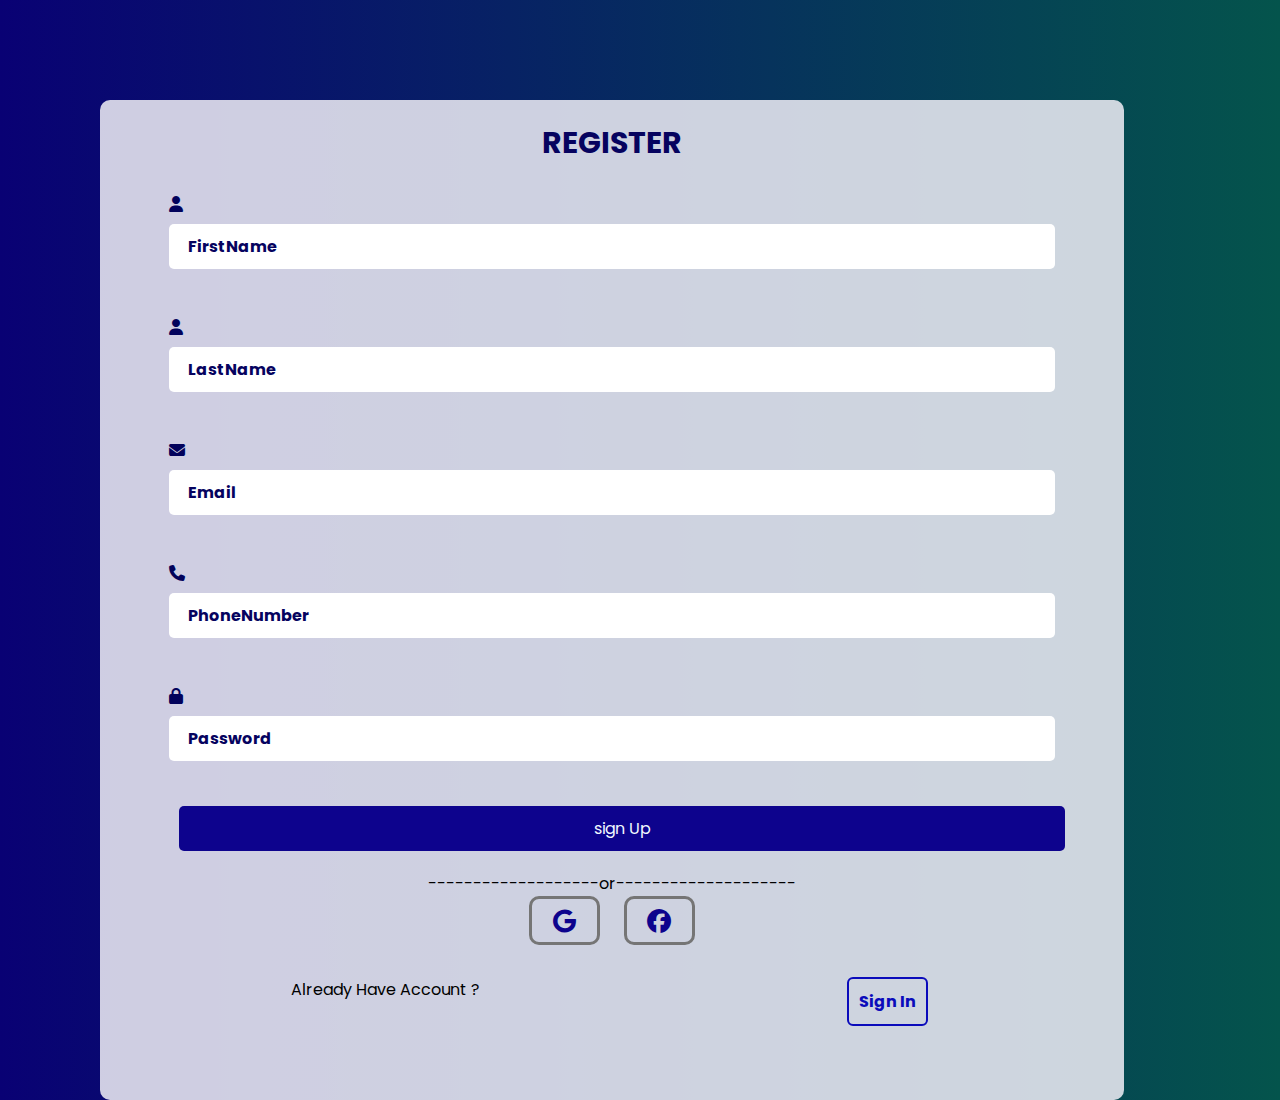
<file: dex.html>
<!DOCTYPE html>
<html lang="en">
  <head>
    <meta charset="UTF-8" />
    <meta name="viewport" content="width=device-width, initial-scale=1.0" />
    <title>login & register</title>
    <link
      rel="stylesheet"
      href="https://fonts.googleapis.com/css2?family=Poppins&display=swap"
    />
    <link
      rel="stylesheet"
      href="https://cdnjs.cloudflare.com/ajax/libs/font-awesome/6.7.2/css/all.min.css"
    />
    <link rel="stylesheet" href="new.css" />
  </head>
  <body>
    <div class="container" id="signup">
      <h1 class="form-title">Register</h1>
      <form method="post" action="">
        <div class="input-group">
          <i class="fas fa-user"></i>
          <input
            type="text"
            name="fname"
            id="fname"
            placeholder="FirstName"
            required
          />
          <label for="fname">FirstName</label>
        </div>
        <div class="input-group">
          <i class="fas fa-user"></i>
          <input
            type="text"
            name="lname"
            id="lname"
            placeholder="LastName"
            required
          />
          <label for="lname">LastName</label>
        </div>
        <div class="input-group">
          <i class="fas fa-envelope"></i>
          <input
            type="Email"
            name="email"
            id="email"
            placeholder="Email"
            required
          />
          <label for="email">Email</label>
        </div>
        <div class="input-group">
          <i class="fas fa-phone"></i>
          <input
            type="number"
            name="number"
            id="number"
            placeholder="PhoneNumber"
            required
          />
          <label for="number">PhoneNumber</label>
        </div>
        <div class="input-group">
          <i class="fas fa-lock"></i>
          <input
            type="password"
            name="password"
            id="password"
            placeholder="password"
            required
          />

          <label for="password">Password</label>

          <input type="submit" class="btn" value="sign Up" name="sign Up" />
        </div>
      </form>
      <p class="or">-------------------or--------------------</p>
      <div class="icons">
        <i class="fab fa-google"></i>
        <i class="fab fa-facebook"></i>
      </div>
      <div class="links">
        <p>Already Have Account ?</p>
        <button id="signInbutton">Sign In</button>
      </div>
    </div>
  </body>
</html>
</file>
<file: new.css>
* {
  margin: 0;
  padding: 0;
  box-sizing: border-box;
  font-family: "Poppins", sans-serif;
}
body {
  background-color: turquoise;
  background: linear-gradient(to left, rgb(4, 84, 76), #090174);
}

/* @media (min-width: 768px) {
  body {
    font-size: 18px;
    padding: 20px;
  }
}

@media (min-width: 1024px) {
  body {
    font-size: 20px;
    padding: 40px;
  }
} */
.container {
  background-color: rgba(237, 236, 243, 0.87);
  position: relative;
  left: 80px;
  top: 80px;
  width: 80%;
  border-radius: 10px;
  height: 1000px;
  margin: 20px 20px;
}
form {
  margin: 0 4rem;
}

.form-title {
  font-size: 30px;
  padding: 20px 20px;
  text-align: center;
  text-transform: uppercase;
  color: #06035f;
}

.input-group {
  /* width: 400px; */
  margin: 5px auto;
  padding: 5px;
  font-family: Arial, Helvetica, sans-serif;
}

.input-group label {
  display: block;
  margin-top: 5px;
  margin-bottom: 5px;
  font-weight: bold;
  color: #06035f;
}

.input-group input {
  width: 100%;
  padding: 10px;
  border-radius: 5px;
  font-size: 16px;
  margin-top: 10px;
  color: inherit;
  padding-left: 1.5em;
  border: none;
  /* background-color: transparent; */
  /* margin-bottom: -15px; */
}

input::placeholder {
  color: transparent;
}
.input-group i {
  position: flex;
  color: rgb(2, 2, 91);
}

label {
  color: #757575;
  position: relative;
  left: 1.2em;
  top: -2.5em;
  cursor: auto;
  transition: 0.5s ease all;
}

input:focus ~ label,
input:not(:placeholder-shown) ~ label {
  top: -5em;
  color: hsl(248, 94%, 7%);
  font: 15px;
}

.btn {
  background-color: #0d038d;
}
.input-group .btn {
  color: aliceblue;
  padding: 10px;
  margin: 10px;
}
.input-group .btn:hover {
  background-color: #010110;
  cursor: pointer;
}

p {
  text-align: center;
}

.icons {
  text-align: center;
}

.icons i {
  color: #0d038d;
  padding: 0.6rem 1.3rem;
  border-radius: 10px;
  font-size: 1.5rem;
  border: 3px solid #757575;
  margin: 0 10px;
  transition: 1s;
}
.icons :hover {
  background-color: #010110;
  font-size: 1.6rem;
  border: 2px solid #0b0bbb;
  color: aliceblue;
}

.links {
  display: flex;
  justify-content: space-around;
  padding: 0.5rem;
  margin-top: 1.5rem;
}

button {
  background-color: transparent;
  border: 2px solid #0b0bbb;
  color: #0b0bbb;
  font-size: 1rem;
  font-weight: bold;
  border-radius: 6px;
  padding: 10px;
  margin-right: 5px;
}
button:hover {
  background-color: #010110;
  color: aliceblue;
}
</file>
